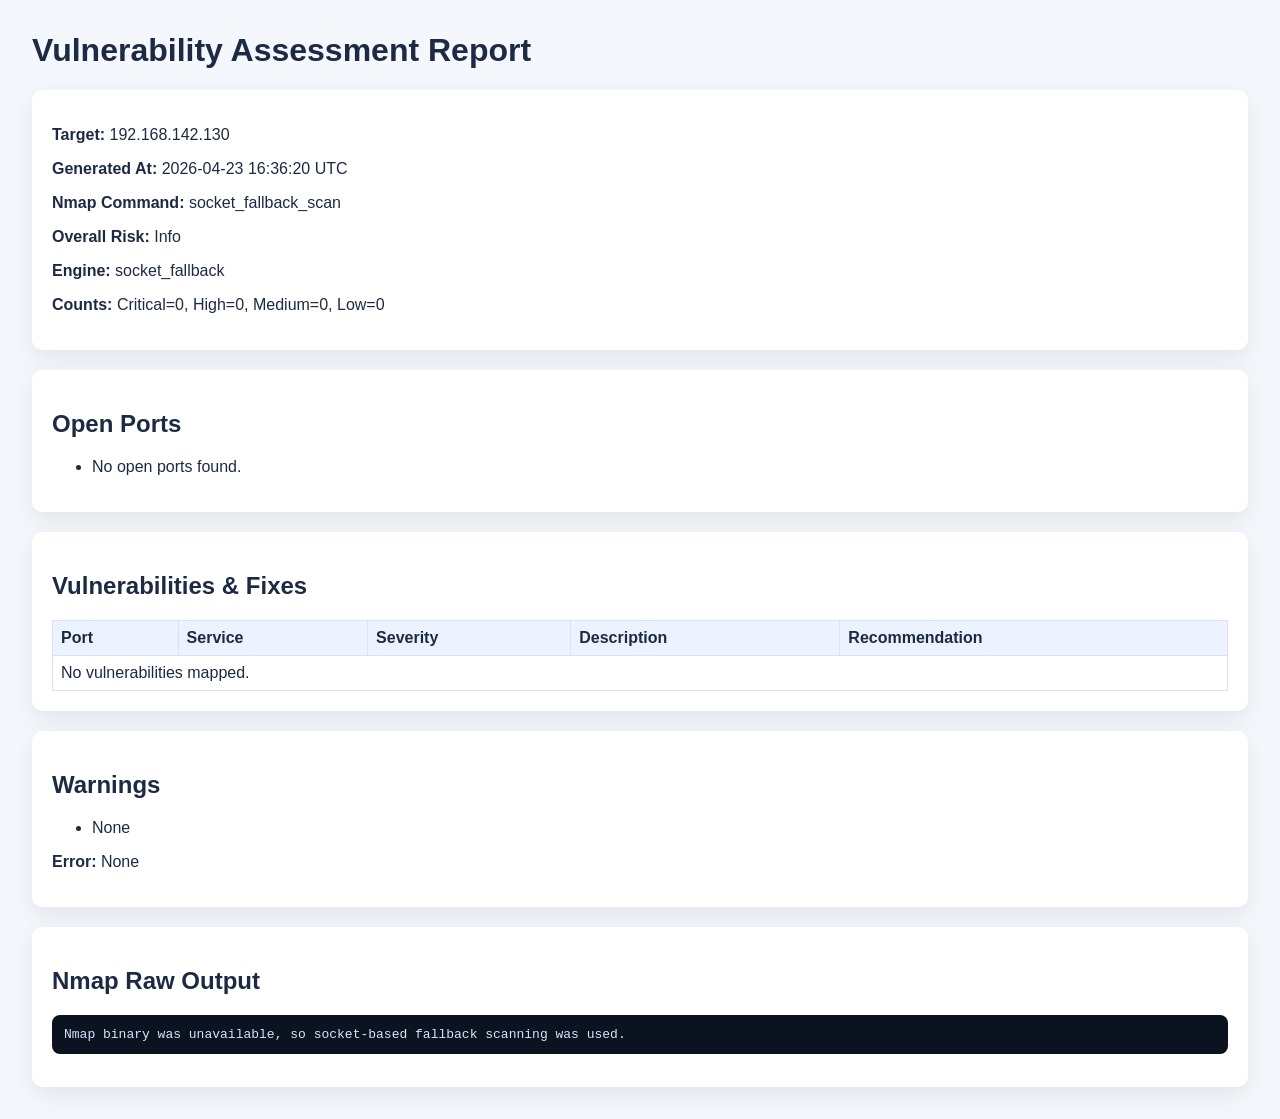
<file: reports/scan_0478298360a9.html>
<!doctype html>
<html>
<head>
<meta charset='utf-8'>
<title>Scan Report 0478298360a9</title>
<style>
body{font-family:Arial,sans-serif;margin:32px;background:#f4f7fb;color:#1d2a44}
.card{background:#fff;border-radius:10px;padding:20px;margin-bottom:20px;box-shadow:0 8px 24px rgba(0,0,0,.08)}
table{width:100%;border-collapse:collapse}th,td{border:1px solid #d9e1f2;padding:8px;text-align:left}
th{background:#ecf2ff}pre{white-space:pre-wrap;background:#0b1220;color:#d7e3ff;padding:12px;border-radius:8px}
</style>
</head>
<body>
<h1>Vulnerability Assessment Report</h1>
<div class='card'>
<p><b>Target:</b> 192.168.142.130</p>
<p><b>Generated At:</b> 2026-04-23 16:36:20 UTC</p>
<p><b>Nmap Command:</b> socket_fallback_scan</p>
<p><b>Overall Risk:</b> Info</p>
<p><b>Engine:</b> socket_fallback</p>
<p><b>Counts:</b> Critical=0, High=0, Medium=0, Low=0</p>
</div>
<div class='card'><h2>Open Ports</h2><ul><li>No open ports found.</li></ul></div>
<div class='card'>
<h2>Vulnerabilities & Fixes</h2>
<table>
<tr><th>Port</th><th>Service</th><th>Severity</th><th>Description</th><th>Recommendation</th></tr>
<tr><td colspan='5'>No vulnerabilities mapped.</td></tr>
</table>
</div>
<div class='card'><h2>Warnings</h2><ul><li>None</li></ul><p><b>Error:</b> None</p></div>
<div class='card'><h2>Nmap Raw Output</h2><pre>Nmap binary was unavailable, so socket-based fallback scanning was used.</pre></div>
</body>
</html>
</file>
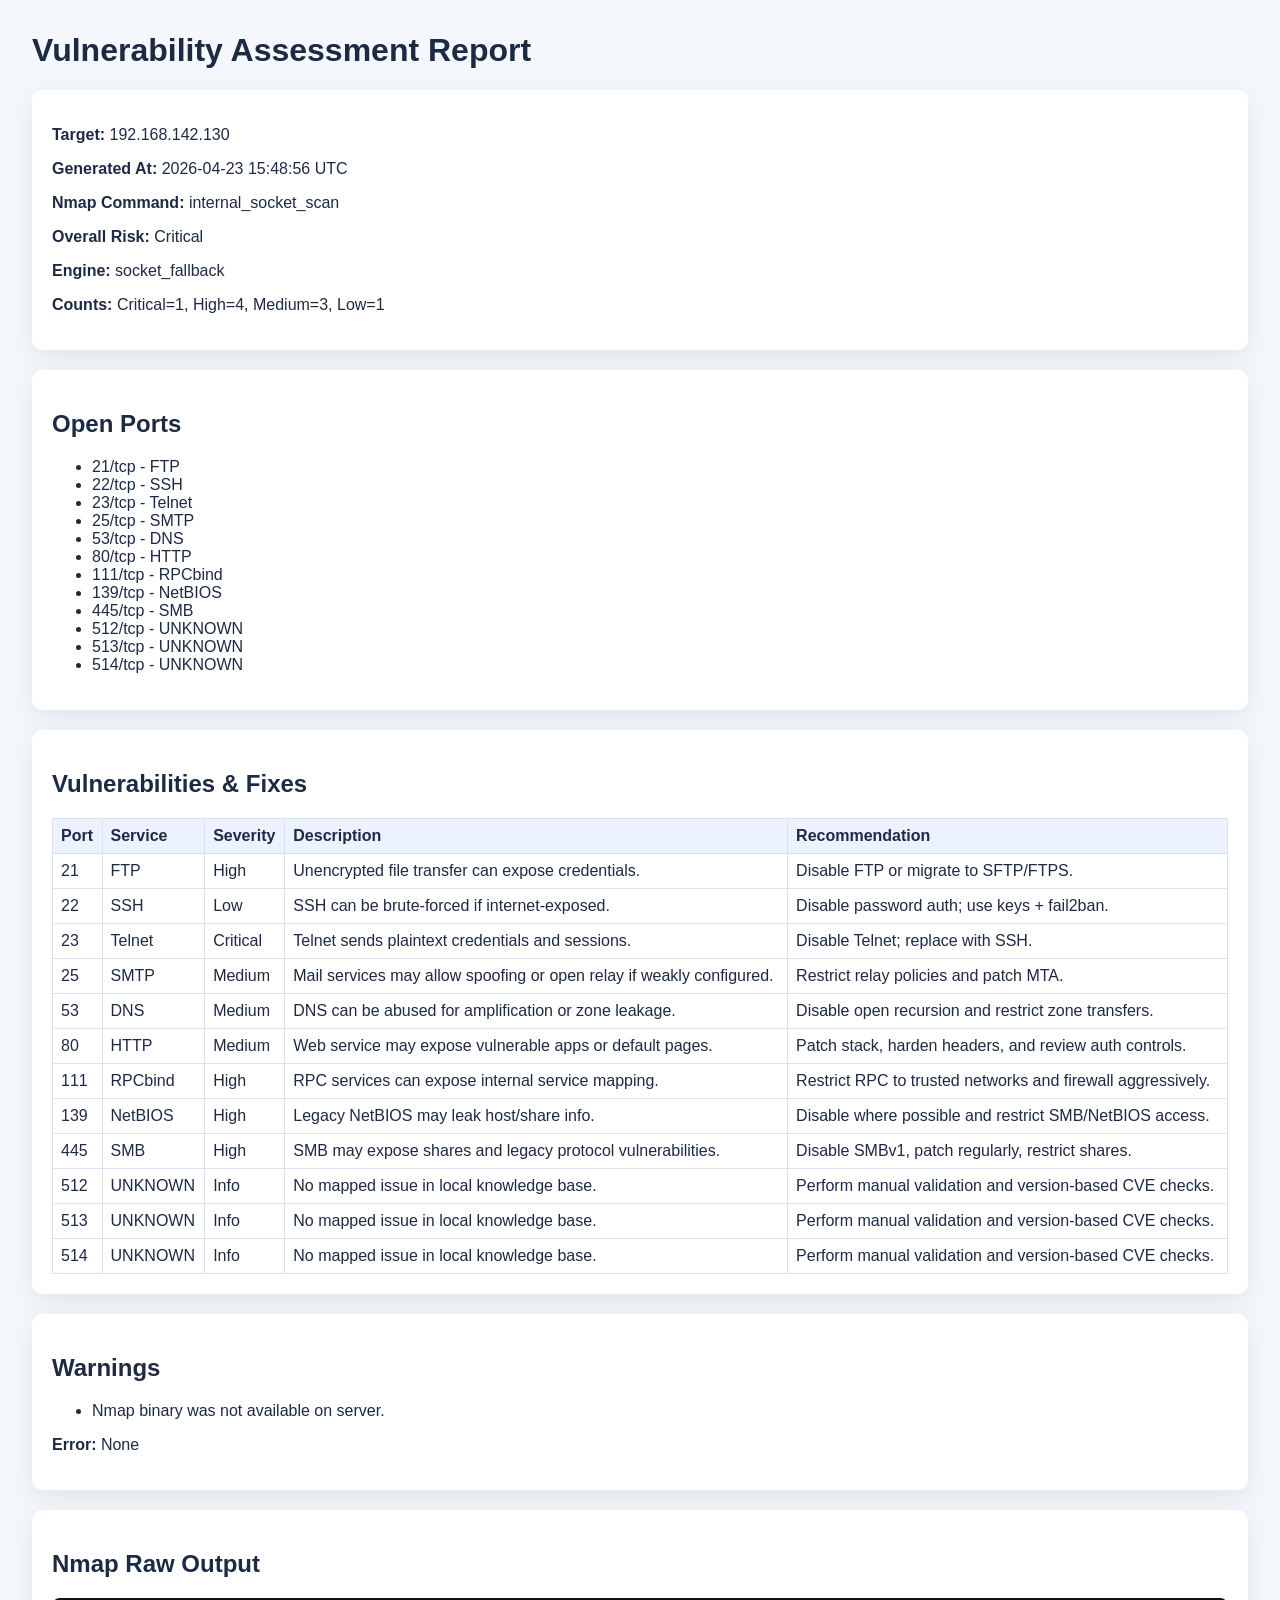
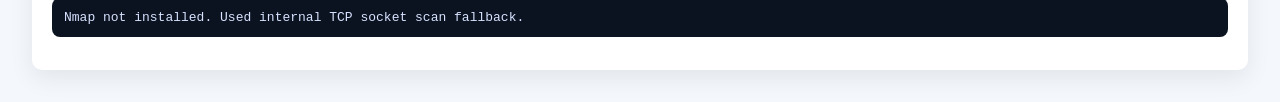
<file: reports/scan_1c1ed2721683.html>
<!doctype html>
<html>
<head>
<meta charset='utf-8'>
<title>Scan Report 1c1ed2721683</title>
<style>
body{font-family:Arial,sans-serif;margin:32px;background:#f4f7fb;color:#1d2a44}
.card{background:#fff;border-radius:10px;padding:20px;margin-bottom:20px;box-shadow:0 8px 24px rgba(0,0,0,.08)}
table{width:100%;border-collapse:collapse}th,td{border:1px solid #d9e1f2;padding:8px;text-align:left}
th{background:#ecf2ff}pre{white-space:pre-wrap;background:#0b1220;color:#d7e3ff;padding:12px;border-radius:8px}
</style>
</head>
<body>
<h1>Vulnerability Assessment Report</h1>
<div class='card'>
<p><b>Target:</b> 192.168.142.130</p>
<p><b>Generated At:</b> 2026-04-23 15:48:56 UTC</p>
<p><b>Nmap Command:</b> internal_socket_scan</p>
<p><b>Overall Risk:</b> Critical</p>
<p><b>Engine:</b> socket_fallback</p>
<p><b>Counts:</b> Critical=1, High=4, Medium=3, Low=1</p>
</div>
<div class='card'><h2>Open Ports</h2><ul><li>21/tcp - FTP</li><li>22/tcp - SSH</li><li>23/tcp - Telnet</li><li>25/tcp - SMTP</li><li>53/tcp - DNS</li><li>80/tcp - HTTP</li><li>111/tcp - RPCbind</li><li>139/tcp - NetBIOS</li><li>445/tcp - SMB</li><li>512/tcp - UNKNOWN</li><li>513/tcp - UNKNOWN</li><li>514/tcp - UNKNOWN</li></ul></div>
<div class='card'>
<h2>Vulnerabilities & Fixes</h2>
<table>
<tr><th>Port</th><th>Service</th><th>Severity</th><th>Description</th><th>Recommendation</th></tr>
<tr><td>21</td><td>FTP</td><td>High</td><td>Unencrypted file transfer can expose credentials.</td><td>Disable FTP or migrate to SFTP/FTPS.</td></tr>
<tr><td>22</td><td>SSH</td><td>Low</td><td>SSH can be brute-forced if internet-exposed.</td><td>Disable password auth; use keys + fail2ban.</td></tr>
<tr><td>23</td><td>Telnet</td><td>Critical</td><td>Telnet sends plaintext credentials and sessions.</td><td>Disable Telnet; replace with SSH.</td></tr>
<tr><td>25</td><td>SMTP</td><td>Medium</td><td>Mail services may allow spoofing or open relay if weakly configured.</td><td>Restrict relay policies and patch MTA.</td></tr>
<tr><td>53</td><td>DNS</td><td>Medium</td><td>DNS can be abused for amplification or zone leakage.</td><td>Disable open recursion and restrict zone transfers.</td></tr>
<tr><td>80</td><td>HTTP</td><td>Medium</td><td>Web service may expose vulnerable apps or default pages.</td><td>Patch stack, harden headers, and review auth controls.</td></tr>
<tr><td>111</td><td>RPCbind</td><td>High</td><td>RPC services can expose internal service mapping.</td><td>Restrict RPC to trusted networks and firewall aggressively.</td></tr>
<tr><td>139</td><td>NetBIOS</td><td>High</td><td>Legacy NetBIOS may leak host/share info.</td><td>Disable where possible and restrict SMB/NetBIOS access.</td></tr>
<tr><td>445</td><td>SMB</td><td>High</td><td>SMB may expose shares and legacy protocol vulnerabilities.</td><td>Disable SMBv1, patch regularly, restrict shares.</td></tr>
<tr><td>512</td><td>UNKNOWN</td><td>Info</td><td>No mapped issue in local knowledge base.</td><td>Perform manual validation and version-based CVE checks.</td></tr>
<tr><td>513</td><td>UNKNOWN</td><td>Info</td><td>No mapped issue in local knowledge base.</td><td>Perform manual validation and version-based CVE checks.</td></tr>
<tr><td>514</td><td>UNKNOWN</td><td>Info</td><td>No mapped issue in local knowledge base.</td><td>Perform manual validation and version-based CVE checks.</td></tr>
</table>
</div>
<div class='card'><h2>Warnings</h2><ul><li>Nmap binary was not available on server.</li></ul><p><b>Error:</b> None</p></div>
<div class='card'><h2>Nmap Raw Output</h2><pre>Nmap not installed. Used internal TCP socket scan fallback.</pre></div>
</body>
</html>
</file>
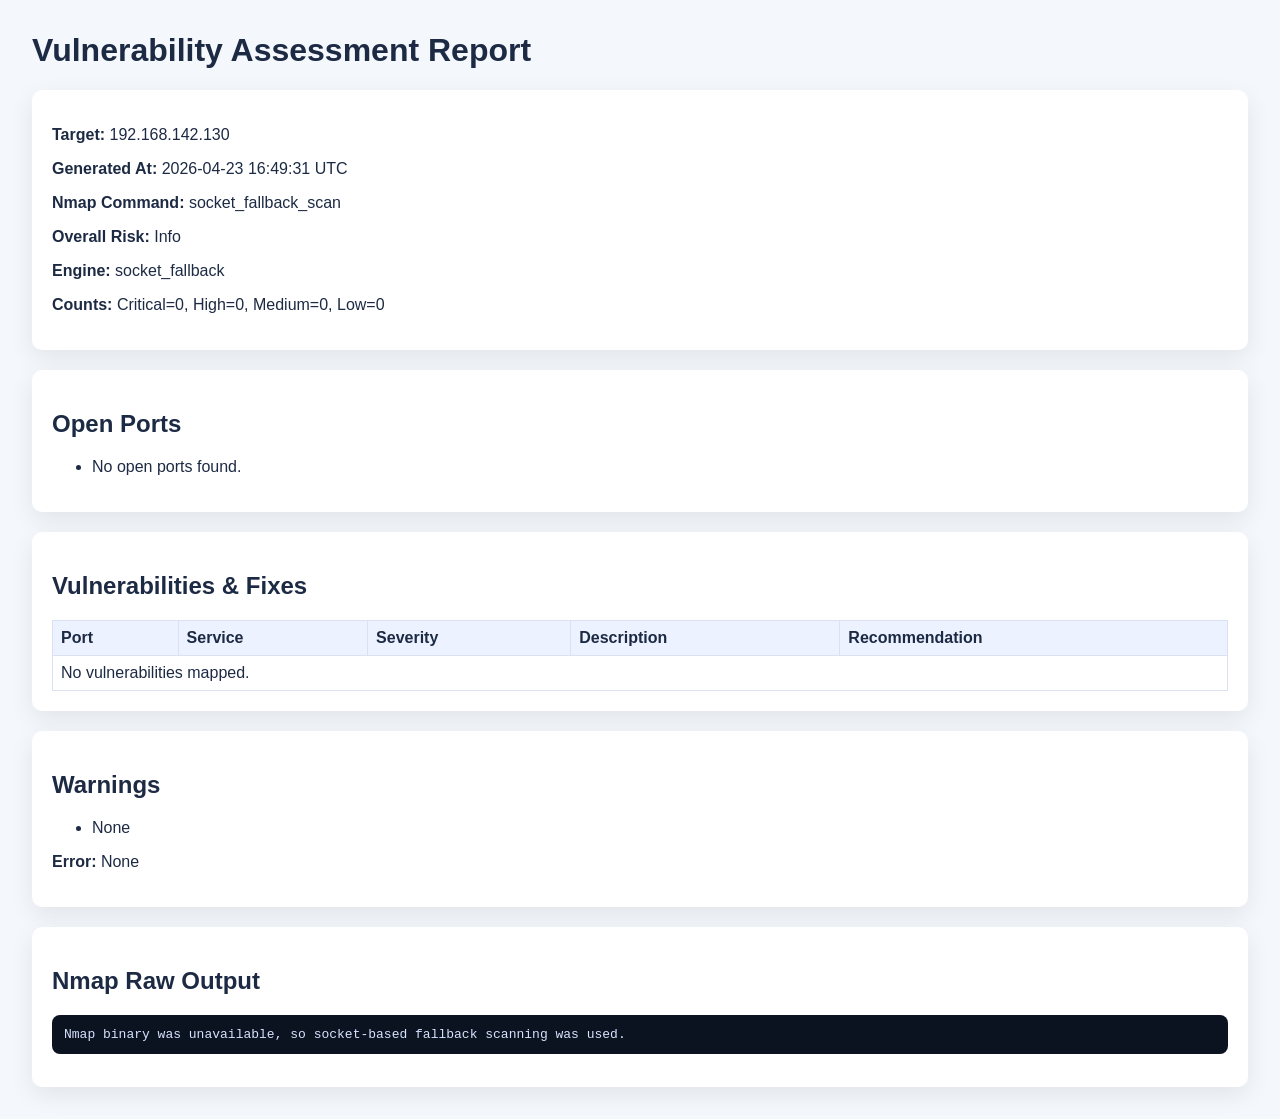
<file: reports/scan_1c9b1b5ae876.html>
<!doctype html>
<html>
<head>
<meta charset='utf-8'>
<title>Scan Report 1c9b1b5ae876</title>
<style>
body{font-family:Arial,sans-serif;margin:32px;background:#f4f7fb;color:#1d2a44}
.card{background:#fff;border-radius:10px;padding:20px;margin-bottom:20px;box-shadow:0 8px 24px rgba(0,0,0,.08)}
table{width:100%;border-collapse:collapse}th,td{border:1px solid #d9e1f2;padding:8px;text-align:left}
th{background:#ecf2ff}pre{white-space:pre-wrap;background:#0b1220;color:#d7e3ff;padding:12px;border-radius:8px}
</style>
</head>
<body>
<h1>Vulnerability Assessment Report</h1>
<div class='card'>
<p><b>Target:</b> 192.168.142.130</p>
<p><b>Generated At:</b> 2026-04-23 16:49:31 UTC</p>
<p><b>Nmap Command:</b> socket_fallback_scan</p>
<p><b>Overall Risk:</b> Info</p>
<p><b>Engine:</b> socket_fallback</p>
<p><b>Counts:</b> Critical=0, High=0, Medium=0, Low=0</p>
</div>
<div class='card'><h2>Open Ports</h2><ul><li>No open ports found.</li></ul></div>
<div class='card'>
<h2>Vulnerabilities & Fixes</h2>
<table>
<tr><th>Port</th><th>Service</th><th>Severity</th><th>Description</th><th>Recommendation</th></tr>
<tr><td colspan='5'>No vulnerabilities mapped.</td></tr>
</table>
</div>
<div class='card'><h2>Warnings</h2><ul><li>None</li></ul><p><b>Error:</b> None</p></div>
<div class='card'><h2>Nmap Raw Output</h2><pre>Nmap binary was unavailable, so socket-based fallback scanning was used.</pre></div>
</body>
</html>
</file>
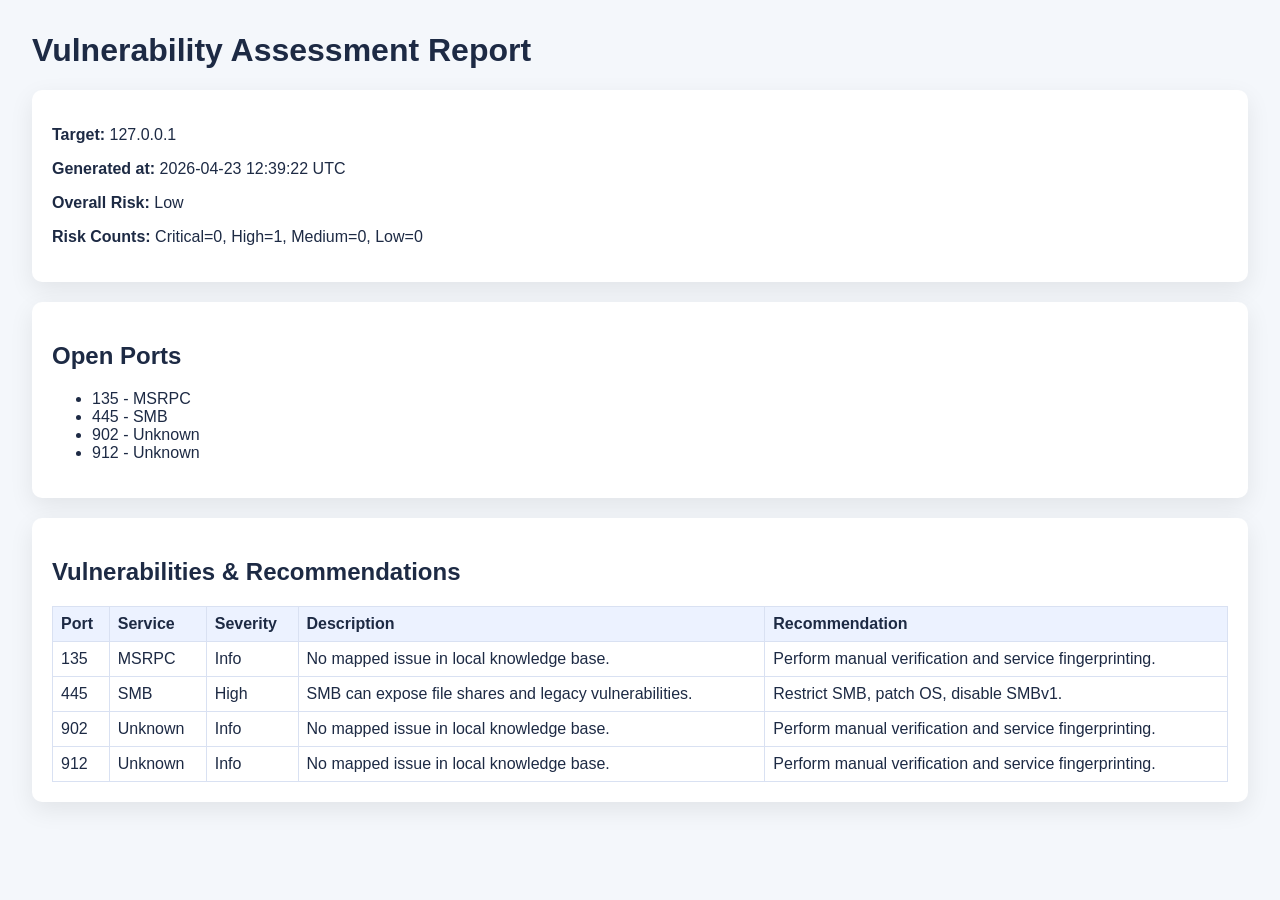
<file: reports/scan_2153a79a546d.html>
<!doctype html>
<html>
<head>
<meta charset='utf-8'>
<title>Scan Report 2153a79a546d</title>
<style>
body{font-family:Arial,sans-serif;margin:32px;background:#f4f7fb;color:#1d2a44}
.card{background:#fff;border-radius:10px;padding:20px;margin-bottom:20px;box-shadow:0 8px 24px rgba(0,0,0,.08)}
table{width:100%;border-collapse:collapse}th,td{border:1px solid #d9e1f2;padding:8px;text-align:left}
th{background:#ecf2ff}
</style>
</head>
<body>
<h1>Vulnerability Assessment Report</h1>
<div class='card'>
<p><b>Target:</b> 127.0.0.1</p>
<p><b>Generated at:</b> 2026-04-23 12:39:22 UTC</p>
<p><b>Overall Risk:</b> Low</p>
<p><b>Risk Counts:</b> Critical=0, High=1, Medium=0, Low=0</p>
</div>
<div class='card'>
<h2>Open Ports</h2>
<ul>
<li>135 - MSRPC</li><li>445 - SMB</li><li>902 - Unknown</li><li>912 - Unknown</li>
</ul>
</div>
<div class='card'>
<h2>Vulnerabilities & Recommendations</h2>
<table>
<tr><th>Port</th><th>Service</th><th>Severity</th><th>Description</th><th>Recommendation</th></tr>
<tr><td>135</td><td>MSRPC</td><td>Info</td><td>No mapped issue in local knowledge base.</td><td>Perform manual verification and service fingerprinting.</td></tr>
<tr><td>445</td><td>SMB</td><td>High</td><td>SMB can expose file shares and legacy vulnerabilities.</td><td>Restrict SMB, patch OS, disable SMBv1.</td></tr>
<tr><td>902</td><td>Unknown</td><td>Info</td><td>No mapped issue in local knowledge base.</td><td>Perform manual verification and service fingerprinting.</td></tr>
<tr><td>912</td><td>Unknown</td><td>Info</td><td>No mapped issue in local knowledge base.</td><td>Perform manual verification and service fingerprinting.</td></tr>
</table>
</div>
</body>
</html>
</file>
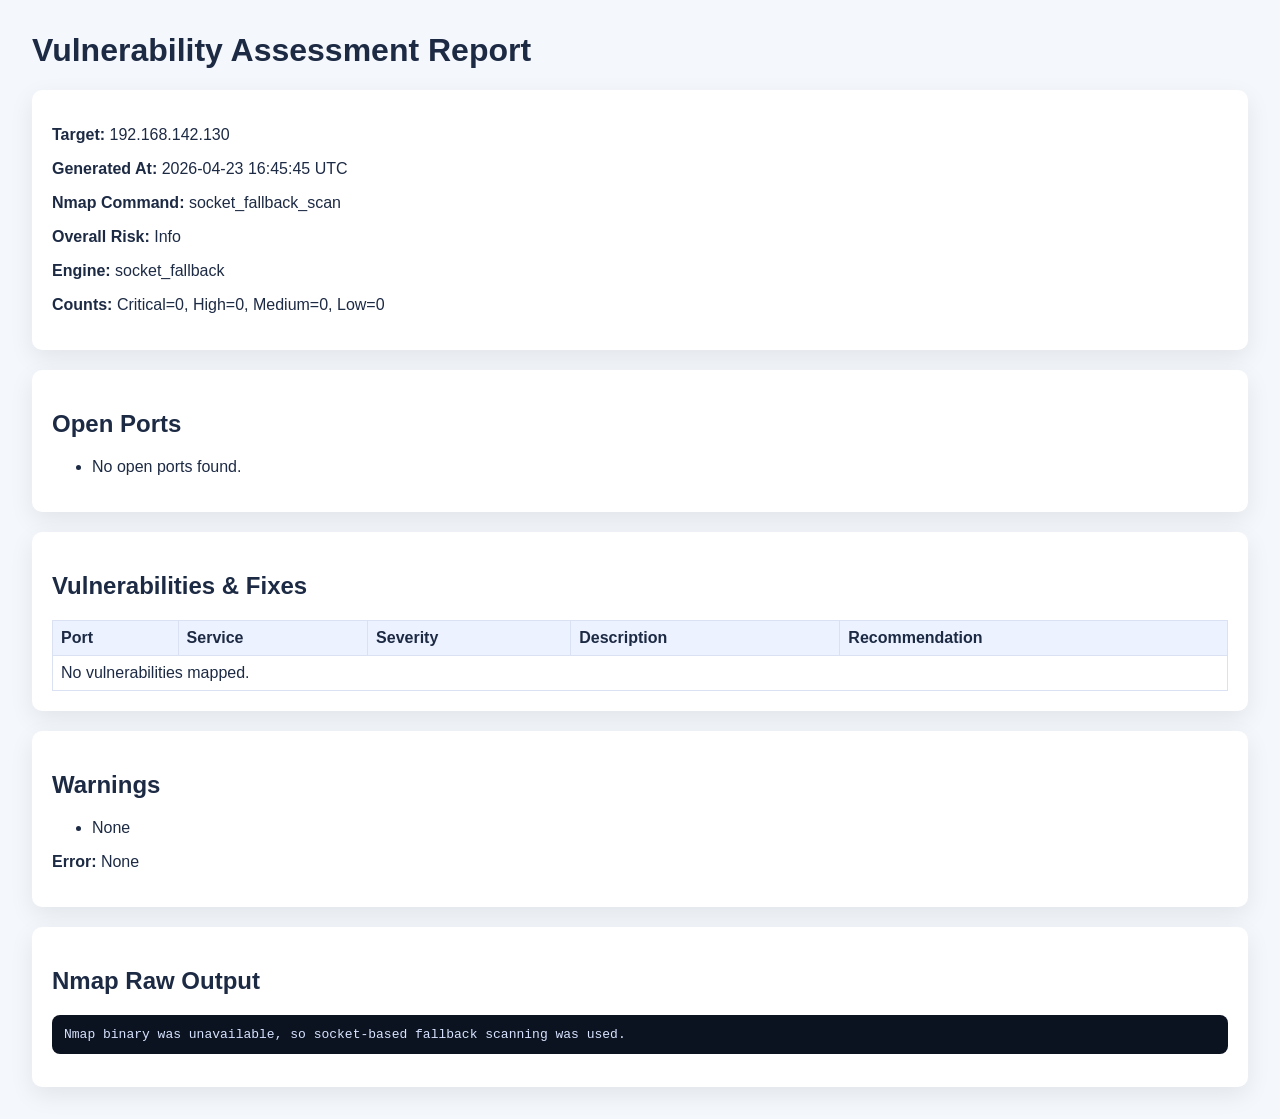
<file: reports/scan_3b6a05e747a4.html>
<!doctype html>
<html>
<head>
<meta charset='utf-8'>
<title>Scan Report 3b6a05e747a4</title>
<style>
body{font-family:Arial,sans-serif;margin:32px;background:#f4f7fb;color:#1d2a44}
.card{background:#fff;border-radius:10px;padding:20px;margin-bottom:20px;box-shadow:0 8px 24px rgba(0,0,0,.08)}
table{width:100%;border-collapse:collapse}th,td{border:1px solid #d9e1f2;padding:8px;text-align:left}
th{background:#ecf2ff}pre{white-space:pre-wrap;background:#0b1220;color:#d7e3ff;padding:12px;border-radius:8px}
</style>
</head>
<body>
<h1>Vulnerability Assessment Report</h1>
<div class='card'>
<p><b>Target:</b> 192.168.142.130</p>
<p><b>Generated At:</b> 2026-04-23 16:45:45 UTC</p>
<p><b>Nmap Command:</b> socket_fallback_scan</p>
<p><b>Overall Risk:</b> Info</p>
<p><b>Engine:</b> socket_fallback</p>
<p><b>Counts:</b> Critical=0, High=0, Medium=0, Low=0</p>
</div>
<div class='card'><h2>Open Ports</h2><ul><li>No open ports found.</li></ul></div>
<div class='card'>
<h2>Vulnerabilities & Fixes</h2>
<table>
<tr><th>Port</th><th>Service</th><th>Severity</th><th>Description</th><th>Recommendation</th></tr>
<tr><td colspan='5'>No vulnerabilities mapped.</td></tr>
</table>
</div>
<div class='card'><h2>Warnings</h2><ul><li>None</li></ul><p><b>Error:</b> None</p></div>
<div class='card'><h2>Nmap Raw Output</h2><pre>Nmap binary was unavailable, so socket-based fallback scanning was used.</pre></div>
</body>
</html>
</file>
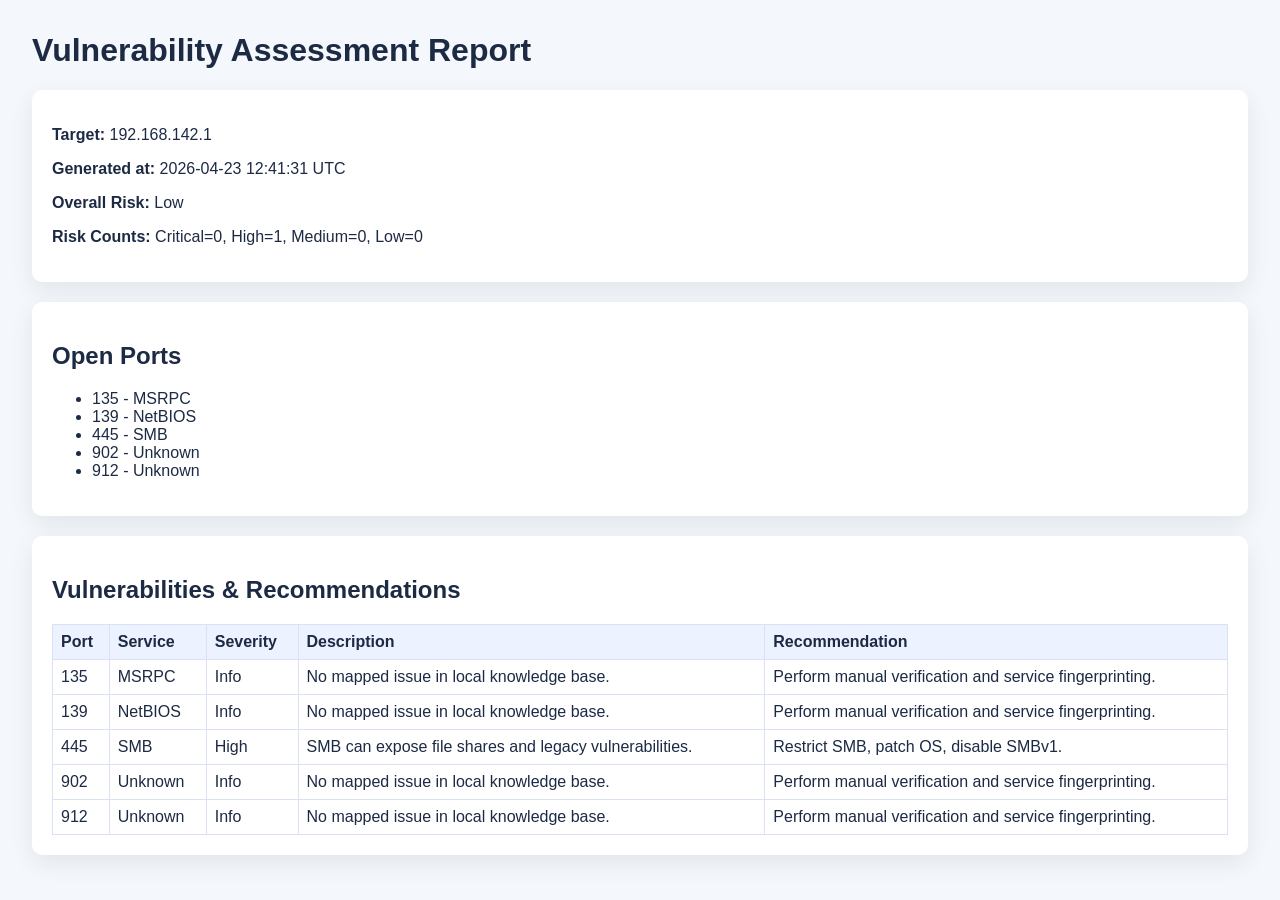
<file: reports/scan_4eb9014c9177.html>
<!doctype html>
<html>
<head>
<meta charset='utf-8'>
<title>Scan Report 4eb9014c9177</title>
<style>
body{font-family:Arial,sans-serif;margin:32px;background:#f4f7fb;color:#1d2a44}
.card{background:#fff;border-radius:10px;padding:20px;margin-bottom:20px;box-shadow:0 8px 24px rgba(0,0,0,.08)}
table{width:100%;border-collapse:collapse}th,td{border:1px solid #d9e1f2;padding:8px;text-align:left}
th{background:#ecf2ff}
</style>
</head>
<body>
<h1>Vulnerability Assessment Report</h1>
<div class='card'>
<p><b>Target:</b> 192.168.142.1</p>
<p><b>Generated at:</b> 2026-04-23 12:41:31 UTC</p>
<p><b>Overall Risk:</b> Low</p>
<p><b>Risk Counts:</b> Critical=0, High=1, Medium=0, Low=0</p>
</div>
<div class='card'>
<h2>Open Ports</h2>
<ul>
<li>135 - MSRPC</li><li>139 - NetBIOS</li><li>445 - SMB</li><li>902 - Unknown</li><li>912 - Unknown</li>
</ul>
</div>
<div class='card'>
<h2>Vulnerabilities & Recommendations</h2>
<table>
<tr><th>Port</th><th>Service</th><th>Severity</th><th>Description</th><th>Recommendation</th></tr>
<tr><td>135</td><td>MSRPC</td><td>Info</td><td>No mapped issue in local knowledge base.</td><td>Perform manual verification and service fingerprinting.</td></tr>
<tr><td>139</td><td>NetBIOS</td><td>Info</td><td>No mapped issue in local knowledge base.</td><td>Perform manual verification and service fingerprinting.</td></tr>
<tr><td>445</td><td>SMB</td><td>High</td><td>SMB can expose file shares and legacy vulnerabilities.</td><td>Restrict SMB, patch OS, disable SMBv1.</td></tr>
<tr><td>902</td><td>Unknown</td><td>Info</td><td>No mapped issue in local knowledge base.</td><td>Perform manual verification and service fingerprinting.</td></tr>
<tr><td>912</td><td>Unknown</td><td>Info</td><td>No mapped issue in local knowledge base.</td><td>Perform manual verification and service fingerprinting.</td></tr>
</table>
</div>
</body>
</html>
</file>
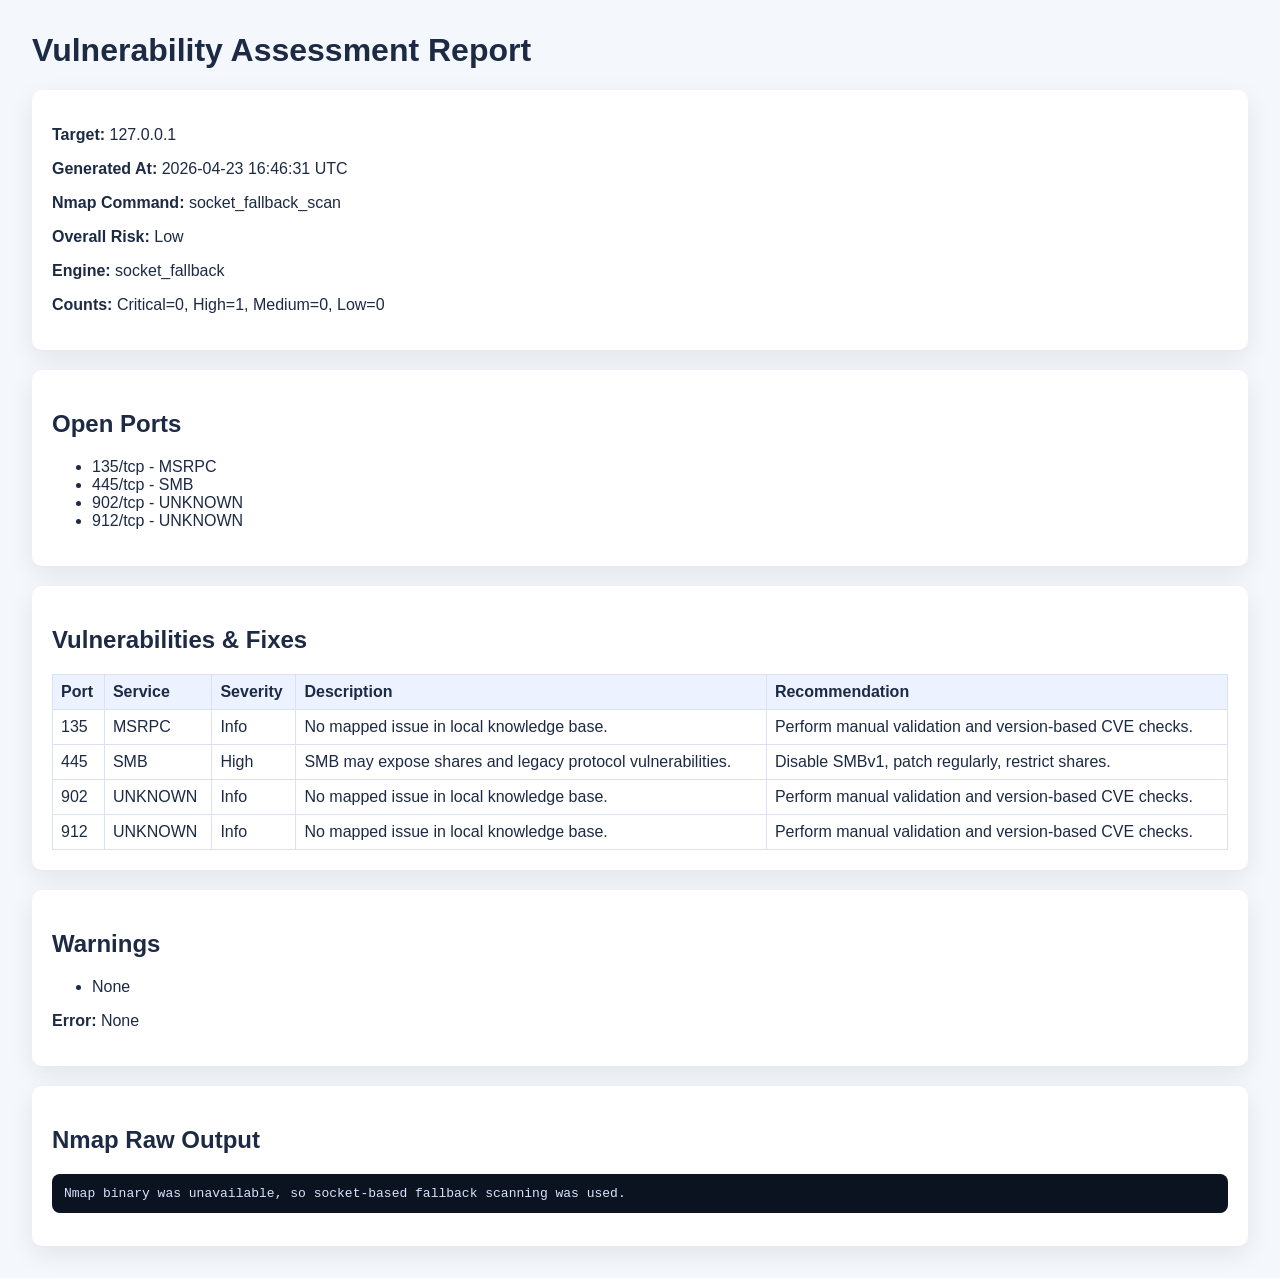
<file: reports/scan_56a1fbed9318.html>
<!doctype html>
<html>
<head>
<meta charset='utf-8'>
<title>Scan Report 56a1fbed9318</title>
<style>
body{font-family:Arial,sans-serif;margin:32px;background:#f4f7fb;color:#1d2a44}
.card{background:#fff;border-radius:10px;padding:20px;margin-bottom:20px;box-shadow:0 8px 24px rgba(0,0,0,.08)}
table{width:100%;border-collapse:collapse}th,td{border:1px solid #d9e1f2;padding:8px;text-align:left}
th{background:#ecf2ff}pre{white-space:pre-wrap;background:#0b1220;color:#d7e3ff;padding:12px;border-radius:8px}
</style>
</head>
<body>
<h1>Vulnerability Assessment Report</h1>
<div class='card'>
<p><b>Target:</b> 127.0.0.1</p>
<p><b>Generated At:</b> 2026-04-23 16:46:31 UTC</p>
<p><b>Nmap Command:</b> socket_fallback_scan</p>
<p><b>Overall Risk:</b> Low</p>
<p><b>Engine:</b> socket_fallback</p>
<p><b>Counts:</b> Critical=0, High=1, Medium=0, Low=0</p>
</div>
<div class='card'><h2>Open Ports</h2><ul><li>135/tcp - MSRPC</li><li>445/tcp - SMB</li><li>902/tcp - UNKNOWN</li><li>912/tcp - UNKNOWN</li></ul></div>
<div class='card'>
<h2>Vulnerabilities & Fixes</h2>
<table>
<tr><th>Port</th><th>Service</th><th>Severity</th><th>Description</th><th>Recommendation</th></tr>
<tr><td>135</td><td>MSRPC</td><td>Info</td><td>No mapped issue in local knowledge base.</td><td>Perform manual validation and version-based CVE checks.</td></tr>
<tr><td>445</td><td>SMB</td><td>High</td><td>SMB may expose shares and legacy protocol vulnerabilities.</td><td>Disable SMBv1, patch regularly, restrict shares.</td></tr>
<tr><td>902</td><td>UNKNOWN</td><td>Info</td><td>No mapped issue in local knowledge base.</td><td>Perform manual validation and version-based CVE checks.</td></tr>
<tr><td>912</td><td>UNKNOWN</td><td>Info</td><td>No mapped issue in local knowledge base.</td><td>Perform manual validation and version-based CVE checks.</td></tr>
</table>
</div>
<div class='card'><h2>Warnings</h2><ul><li>None</li></ul><p><b>Error:</b> None</p></div>
<div class='card'><h2>Nmap Raw Output</h2><pre>Nmap binary was unavailable, so socket-based fallback scanning was used.</pre></div>
</body>
</html>
</file>
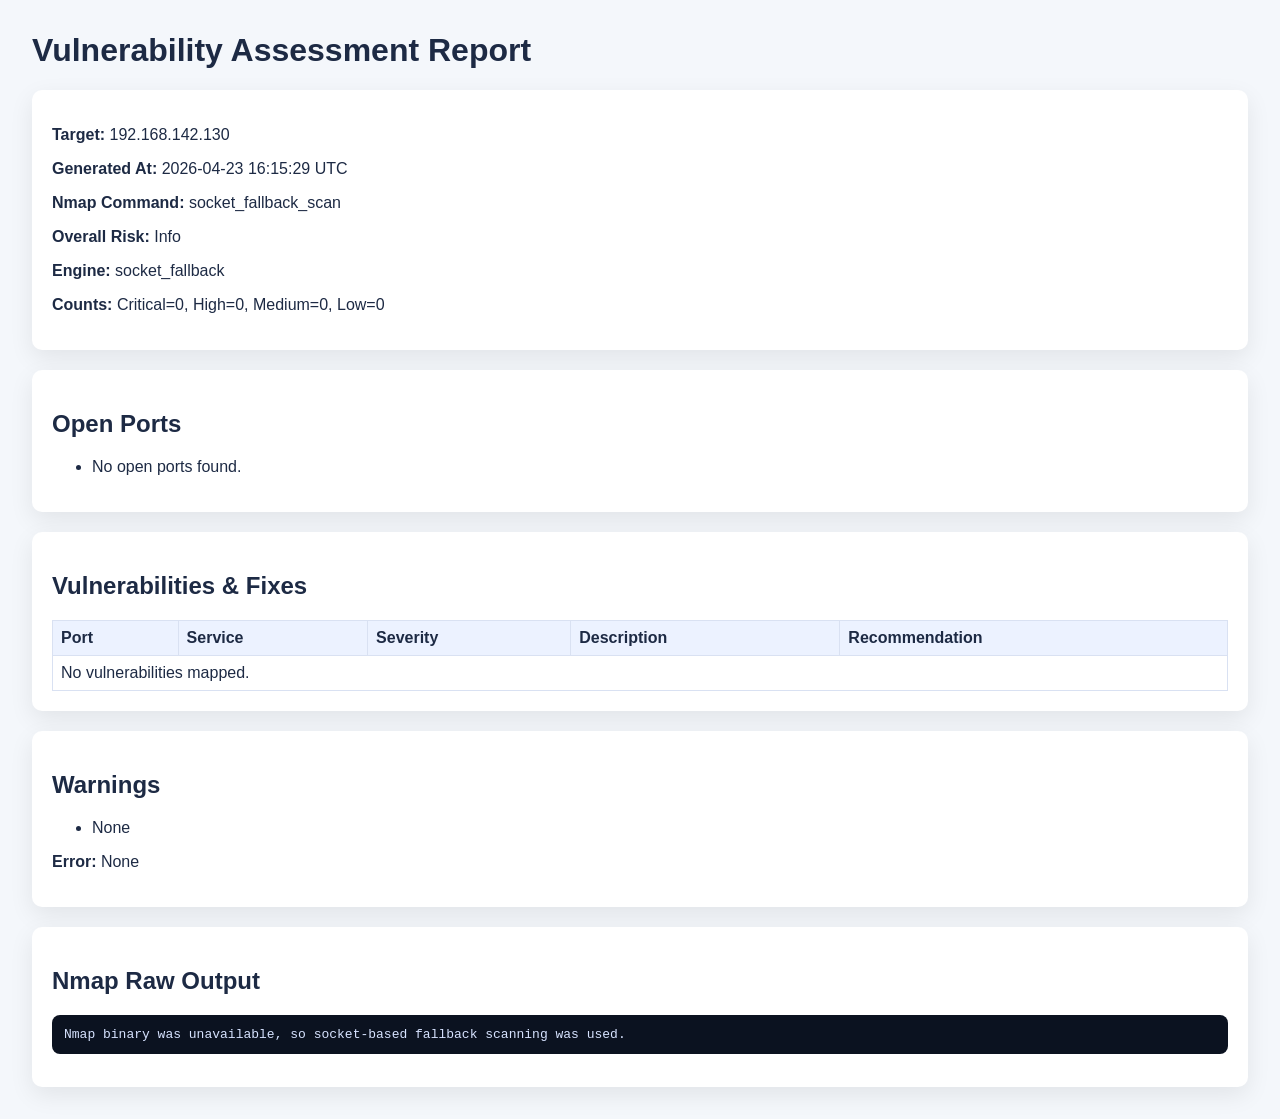
<file: reports/scan_7000013f5c03.html>
<!doctype html>
<html>
<head>
<meta charset='utf-8'>
<title>Scan Report 7000013f5c03</title>
<style>
body{font-family:Arial,sans-serif;margin:32px;background:#f4f7fb;color:#1d2a44}
.card{background:#fff;border-radius:10px;padding:20px;margin-bottom:20px;box-shadow:0 8px 24px rgba(0,0,0,.08)}
table{width:100%;border-collapse:collapse}th,td{border:1px solid #d9e1f2;padding:8px;text-align:left}
th{background:#ecf2ff}pre{white-space:pre-wrap;background:#0b1220;color:#d7e3ff;padding:12px;border-radius:8px}
</style>
</head>
<body>
<h1>Vulnerability Assessment Report</h1>
<div class='card'>
<p><b>Target:</b> 192.168.142.130</p>
<p><b>Generated At:</b> 2026-04-23 16:15:29 UTC</p>
<p><b>Nmap Command:</b> socket_fallback_scan</p>
<p><b>Overall Risk:</b> Info</p>
<p><b>Engine:</b> socket_fallback</p>
<p><b>Counts:</b> Critical=0, High=0, Medium=0, Low=0</p>
</div>
<div class='card'><h2>Open Ports</h2><ul><li>No open ports found.</li></ul></div>
<div class='card'>
<h2>Vulnerabilities & Fixes</h2>
<table>
<tr><th>Port</th><th>Service</th><th>Severity</th><th>Description</th><th>Recommendation</th></tr>
<tr><td colspan='5'>No vulnerabilities mapped.</td></tr>
</table>
</div>
<div class='card'><h2>Warnings</h2><ul><li>None</li></ul><p><b>Error:</b> None</p></div>
<div class='card'><h2>Nmap Raw Output</h2><pre>Nmap binary was unavailable, so socket-based fallback scanning was used.</pre></div>
</body>
</html>
</file>
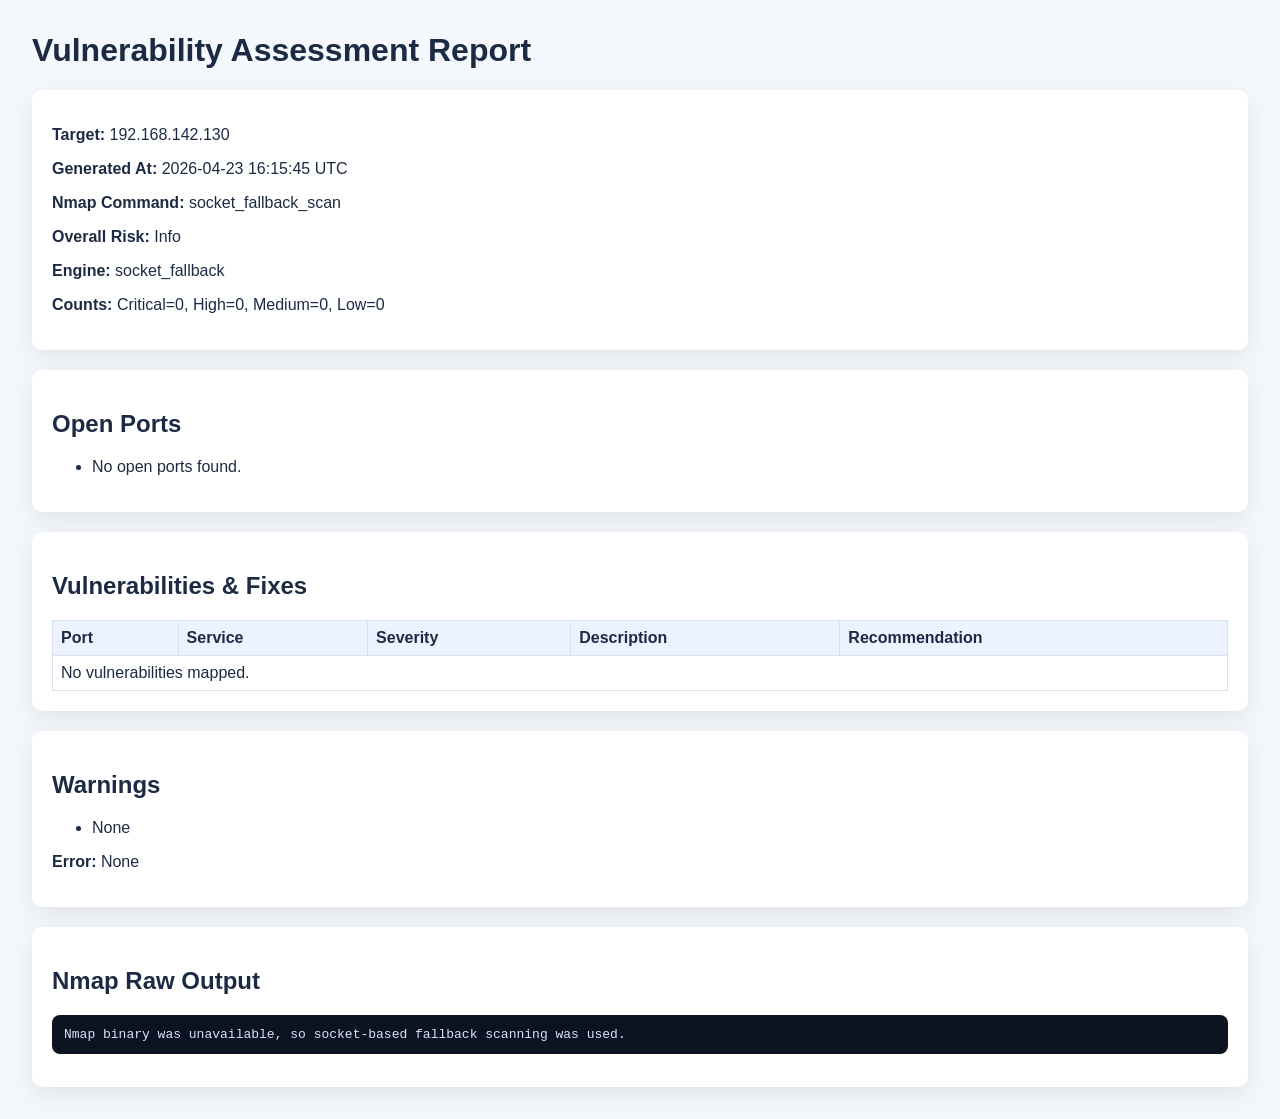
<file: reports/scan_82cda383dcb4.html>
<!doctype html>
<html>
<head>
<meta charset='utf-8'>
<title>Scan Report 82cda383dcb4</title>
<style>
body{font-family:Arial,sans-serif;margin:32px;background:#f4f7fb;color:#1d2a44}
.card{background:#fff;border-radius:10px;padding:20px;margin-bottom:20px;box-shadow:0 8px 24px rgba(0,0,0,.08)}
table{width:100%;border-collapse:collapse}th,td{border:1px solid #d9e1f2;padding:8px;text-align:left}
th{background:#ecf2ff}pre{white-space:pre-wrap;background:#0b1220;color:#d7e3ff;padding:12px;border-radius:8px}
</style>
</head>
<body>
<h1>Vulnerability Assessment Report</h1>
<div class='card'>
<p><b>Target:</b> 192.168.142.130</p>
<p><b>Generated At:</b> 2026-04-23 16:15:45 UTC</p>
<p><b>Nmap Command:</b> socket_fallback_scan</p>
<p><b>Overall Risk:</b> Info</p>
<p><b>Engine:</b> socket_fallback</p>
<p><b>Counts:</b> Critical=0, High=0, Medium=0, Low=0</p>
</div>
<div class='card'><h2>Open Ports</h2><ul><li>No open ports found.</li></ul></div>
<div class='card'>
<h2>Vulnerabilities & Fixes</h2>
<table>
<tr><th>Port</th><th>Service</th><th>Severity</th><th>Description</th><th>Recommendation</th></tr>
<tr><td colspan='5'>No vulnerabilities mapped.</td></tr>
</table>
</div>
<div class='card'><h2>Warnings</h2><ul><li>None</li></ul><p><b>Error:</b> None</p></div>
<div class='card'><h2>Nmap Raw Output</h2><pre>Nmap binary was unavailable, so socket-based fallback scanning was used.</pre></div>
</body>
</html>
</file>
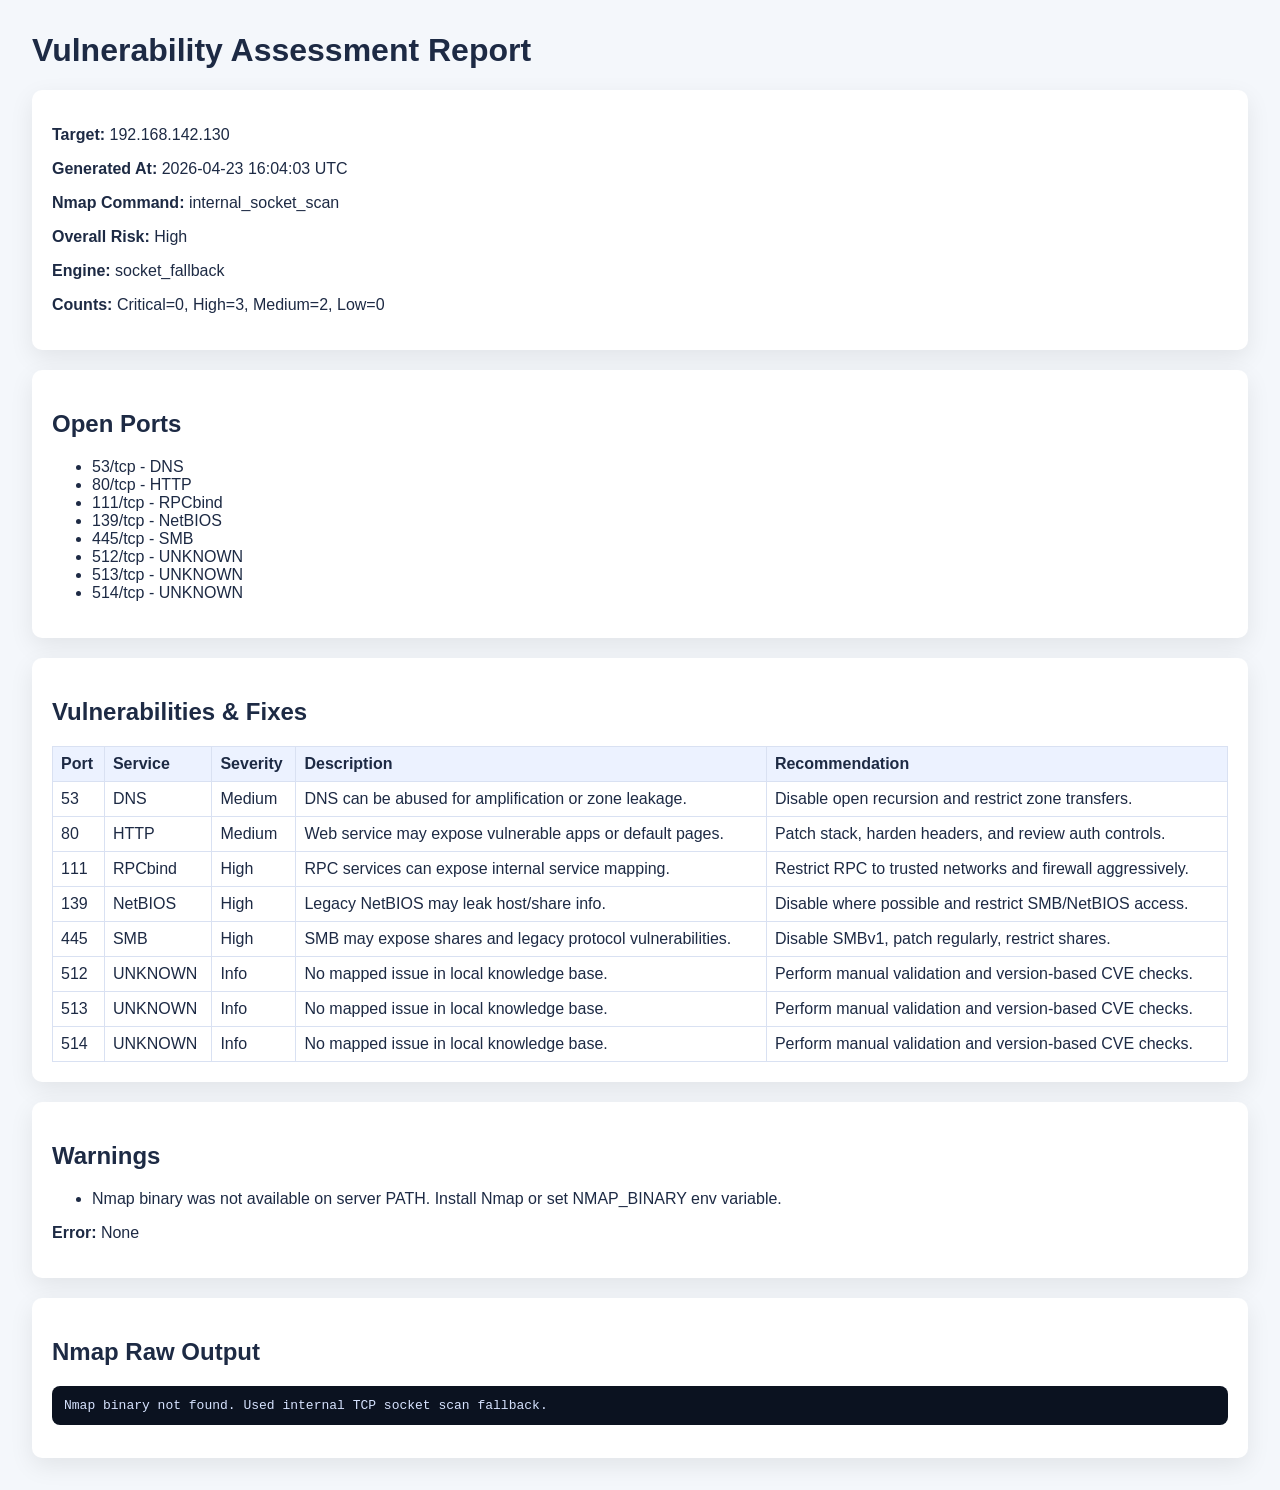
<file: reports/scan_9c98bbd328b1.html>
<!doctype html>
<html>
<head>
<meta charset='utf-8'>
<title>Scan Report 9c98bbd328b1</title>
<style>
body{font-family:Arial,sans-serif;margin:32px;background:#f4f7fb;color:#1d2a44}
.card{background:#fff;border-radius:10px;padding:20px;margin-bottom:20px;box-shadow:0 8px 24px rgba(0,0,0,.08)}
table{width:100%;border-collapse:collapse}th,td{border:1px solid #d9e1f2;padding:8px;text-align:left}
th{background:#ecf2ff}pre{white-space:pre-wrap;background:#0b1220;color:#d7e3ff;padding:12px;border-radius:8px}
</style>
</head>
<body>
<h1>Vulnerability Assessment Report</h1>
<div class='card'>
<p><b>Target:</b> 192.168.142.130</p>
<p><b>Generated At:</b> 2026-04-23 16:04:03 UTC</p>
<p><b>Nmap Command:</b> internal_socket_scan</p>
<p><b>Overall Risk:</b> High</p>
<p><b>Engine:</b> socket_fallback</p>
<p><b>Counts:</b> Critical=0, High=3, Medium=2, Low=0</p>
</div>
<div class='card'><h2>Open Ports</h2><ul><li>53/tcp - DNS</li><li>80/tcp - HTTP</li><li>111/tcp - RPCbind</li><li>139/tcp - NetBIOS</li><li>445/tcp - SMB</li><li>512/tcp - UNKNOWN</li><li>513/tcp - UNKNOWN</li><li>514/tcp - UNKNOWN</li></ul></div>
<div class='card'>
<h2>Vulnerabilities & Fixes</h2>
<table>
<tr><th>Port</th><th>Service</th><th>Severity</th><th>Description</th><th>Recommendation</th></tr>
<tr><td>53</td><td>DNS</td><td>Medium</td><td>DNS can be abused for amplification or zone leakage.</td><td>Disable open recursion and restrict zone transfers.</td></tr>
<tr><td>80</td><td>HTTP</td><td>Medium</td><td>Web service may expose vulnerable apps or default pages.</td><td>Patch stack, harden headers, and review auth controls.</td></tr>
<tr><td>111</td><td>RPCbind</td><td>High</td><td>RPC services can expose internal service mapping.</td><td>Restrict RPC to trusted networks and firewall aggressively.</td></tr>
<tr><td>139</td><td>NetBIOS</td><td>High</td><td>Legacy NetBIOS may leak host/share info.</td><td>Disable where possible and restrict SMB/NetBIOS access.</td></tr>
<tr><td>445</td><td>SMB</td><td>High</td><td>SMB may expose shares and legacy protocol vulnerabilities.</td><td>Disable SMBv1, patch regularly, restrict shares.</td></tr>
<tr><td>512</td><td>UNKNOWN</td><td>Info</td><td>No mapped issue in local knowledge base.</td><td>Perform manual validation and version-based CVE checks.</td></tr>
<tr><td>513</td><td>UNKNOWN</td><td>Info</td><td>No mapped issue in local knowledge base.</td><td>Perform manual validation and version-based CVE checks.</td></tr>
<tr><td>514</td><td>UNKNOWN</td><td>Info</td><td>No mapped issue in local knowledge base.</td><td>Perform manual validation and version-based CVE checks.</td></tr>
</table>
</div>
<div class='card'><h2>Warnings</h2><ul><li>Nmap binary was not available on server PATH. Install Nmap or set NMAP_BINARY env variable.</li></ul><p><b>Error:</b> None</p></div>
<div class='card'><h2>Nmap Raw Output</h2><pre>Nmap binary not found. Used internal TCP socket scan fallback.</pre></div>
</body>
</html>
</file>
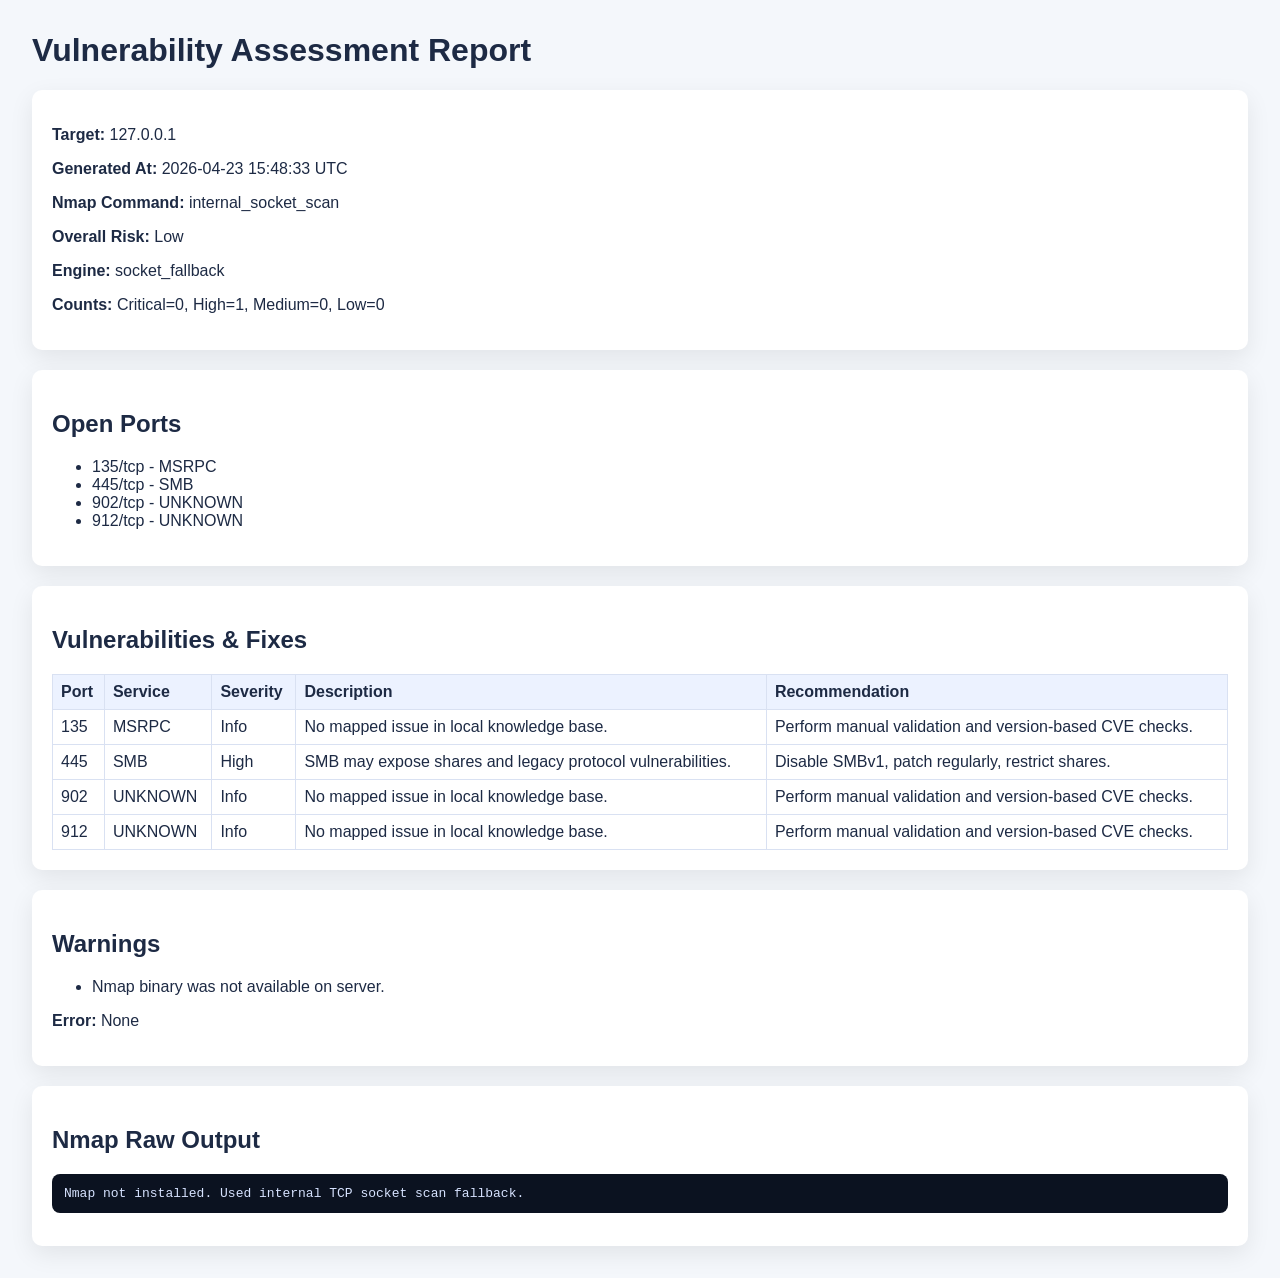
<file: reports/scan_b2a95ac8dfe4.html>
<!doctype html>
<html>
<head>
<meta charset='utf-8'>
<title>Scan Report b2a95ac8dfe4</title>
<style>
body{font-family:Arial,sans-serif;margin:32px;background:#f4f7fb;color:#1d2a44}
.card{background:#fff;border-radius:10px;padding:20px;margin-bottom:20px;box-shadow:0 8px 24px rgba(0,0,0,.08)}
table{width:100%;border-collapse:collapse}th,td{border:1px solid #d9e1f2;padding:8px;text-align:left}
th{background:#ecf2ff}pre{white-space:pre-wrap;background:#0b1220;color:#d7e3ff;padding:12px;border-radius:8px}
</style>
</head>
<body>
<h1>Vulnerability Assessment Report</h1>
<div class='card'>
<p><b>Target:</b> 127.0.0.1</p>
<p><b>Generated At:</b> 2026-04-23 15:48:33 UTC</p>
<p><b>Nmap Command:</b> internal_socket_scan</p>
<p><b>Overall Risk:</b> Low</p>
<p><b>Engine:</b> socket_fallback</p>
<p><b>Counts:</b> Critical=0, High=1, Medium=0, Low=0</p>
</div>
<div class='card'><h2>Open Ports</h2><ul><li>135/tcp - MSRPC</li><li>445/tcp - SMB</li><li>902/tcp - UNKNOWN</li><li>912/tcp - UNKNOWN</li></ul></div>
<div class='card'>
<h2>Vulnerabilities & Fixes</h2>
<table>
<tr><th>Port</th><th>Service</th><th>Severity</th><th>Description</th><th>Recommendation</th></tr>
<tr><td>135</td><td>MSRPC</td><td>Info</td><td>No mapped issue in local knowledge base.</td><td>Perform manual validation and version-based CVE checks.</td></tr>
<tr><td>445</td><td>SMB</td><td>High</td><td>SMB may expose shares and legacy protocol vulnerabilities.</td><td>Disable SMBv1, patch regularly, restrict shares.</td></tr>
<tr><td>902</td><td>UNKNOWN</td><td>Info</td><td>No mapped issue in local knowledge base.</td><td>Perform manual validation and version-based CVE checks.</td></tr>
<tr><td>912</td><td>UNKNOWN</td><td>Info</td><td>No mapped issue in local knowledge base.</td><td>Perform manual validation and version-based CVE checks.</td></tr>
</table>
</div>
<div class='card'><h2>Warnings</h2><ul><li>Nmap binary was not available on server.</li></ul><p><b>Error:</b> None</p></div>
<div class='card'><h2>Nmap Raw Output</h2><pre>Nmap not installed. Used internal TCP socket scan fallback.</pre></div>
</body>
</html>
</file>
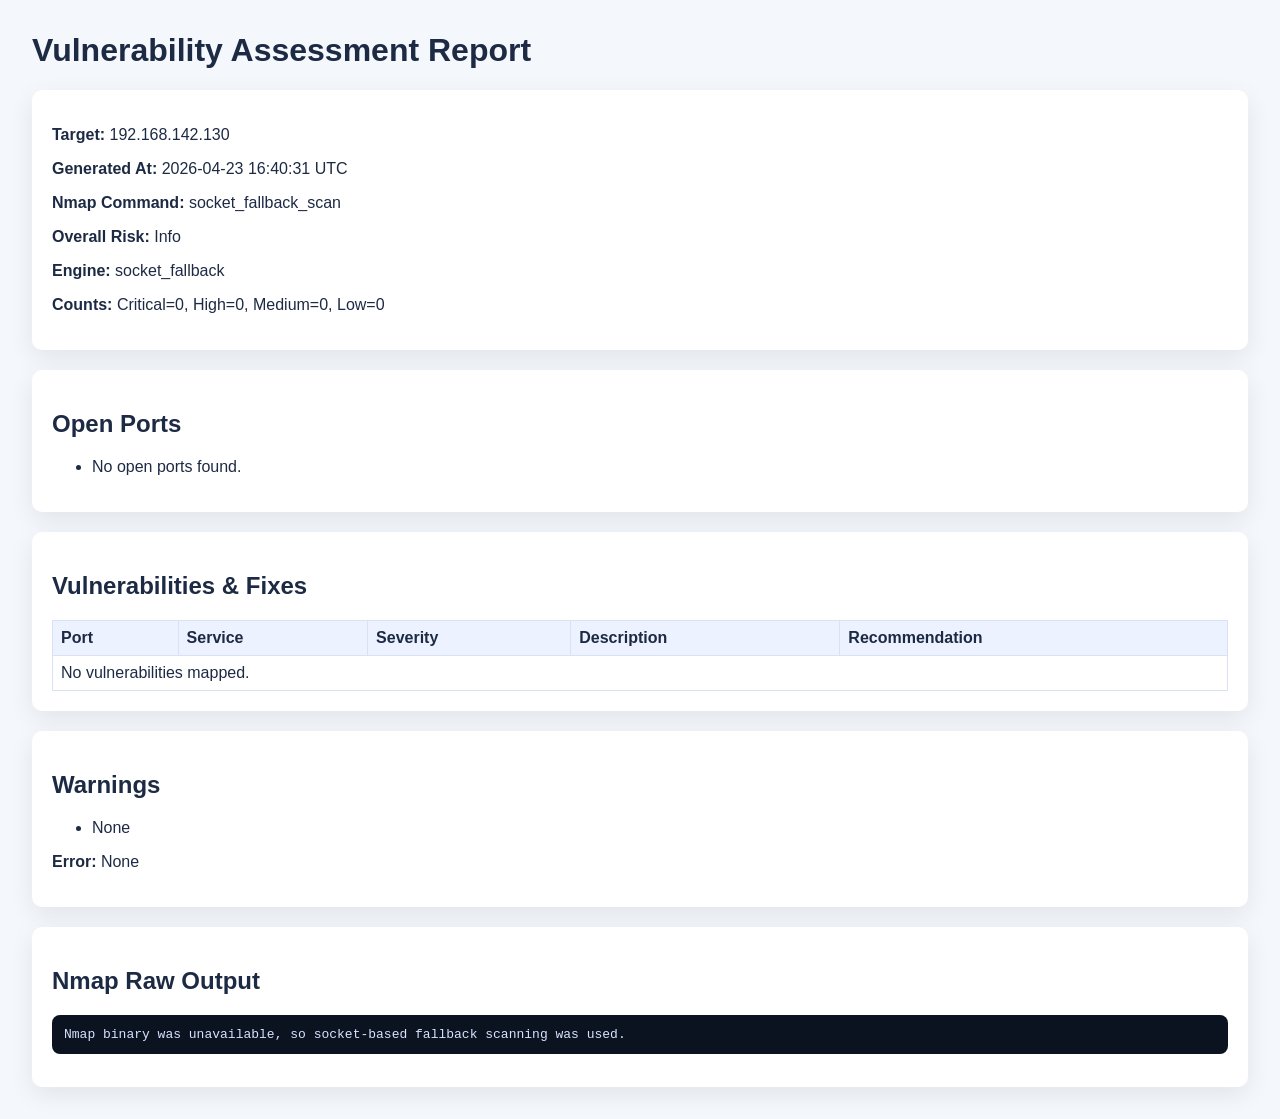
<file: reports/scan_b8466cfb2015.html>
<!doctype html>
<html>
<head>
<meta charset='utf-8'>
<title>Scan Report b8466cfb2015</title>
<style>
body{font-family:Arial,sans-serif;margin:32px;background:#f4f7fb;color:#1d2a44}
.card{background:#fff;border-radius:10px;padding:20px;margin-bottom:20px;box-shadow:0 8px 24px rgba(0,0,0,.08)}
table{width:100%;border-collapse:collapse}th,td{border:1px solid #d9e1f2;padding:8px;text-align:left}
th{background:#ecf2ff}pre{white-space:pre-wrap;background:#0b1220;color:#d7e3ff;padding:12px;border-radius:8px}
</style>
</head>
<body>
<h1>Vulnerability Assessment Report</h1>
<div class='card'>
<p><b>Target:</b> 192.168.142.130</p>
<p><b>Generated At:</b> 2026-04-23 16:40:31 UTC</p>
<p><b>Nmap Command:</b> socket_fallback_scan</p>
<p><b>Overall Risk:</b> Info</p>
<p><b>Engine:</b> socket_fallback</p>
<p><b>Counts:</b> Critical=0, High=0, Medium=0, Low=0</p>
</div>
<div class='card'><h2>Open Ports</h2><ul><li>No open ports found.</li></ul></div>
<div class='card'>
<h2>Vulnerabilities & Fixes</h2>
<table>
<tr><th>Port</th><th>Service</th><th>Severity</th><th>Description</th><th>Recommendation</th></tr>
<tr><td colspan='5'>No vulnerabilities mapped.</td></tr>
</table>
</div>
<div class='card'><h2>Warnings</h2><ul><li>None</li></ul><p><b>Error:</b> None</p></div>
<div class='card'><h2>Nmap Raw Output</h2><pre>Nmap binary was unavailable, so socket-based fallback scanning was used.</pre></div>
</body>
</html>
</file>
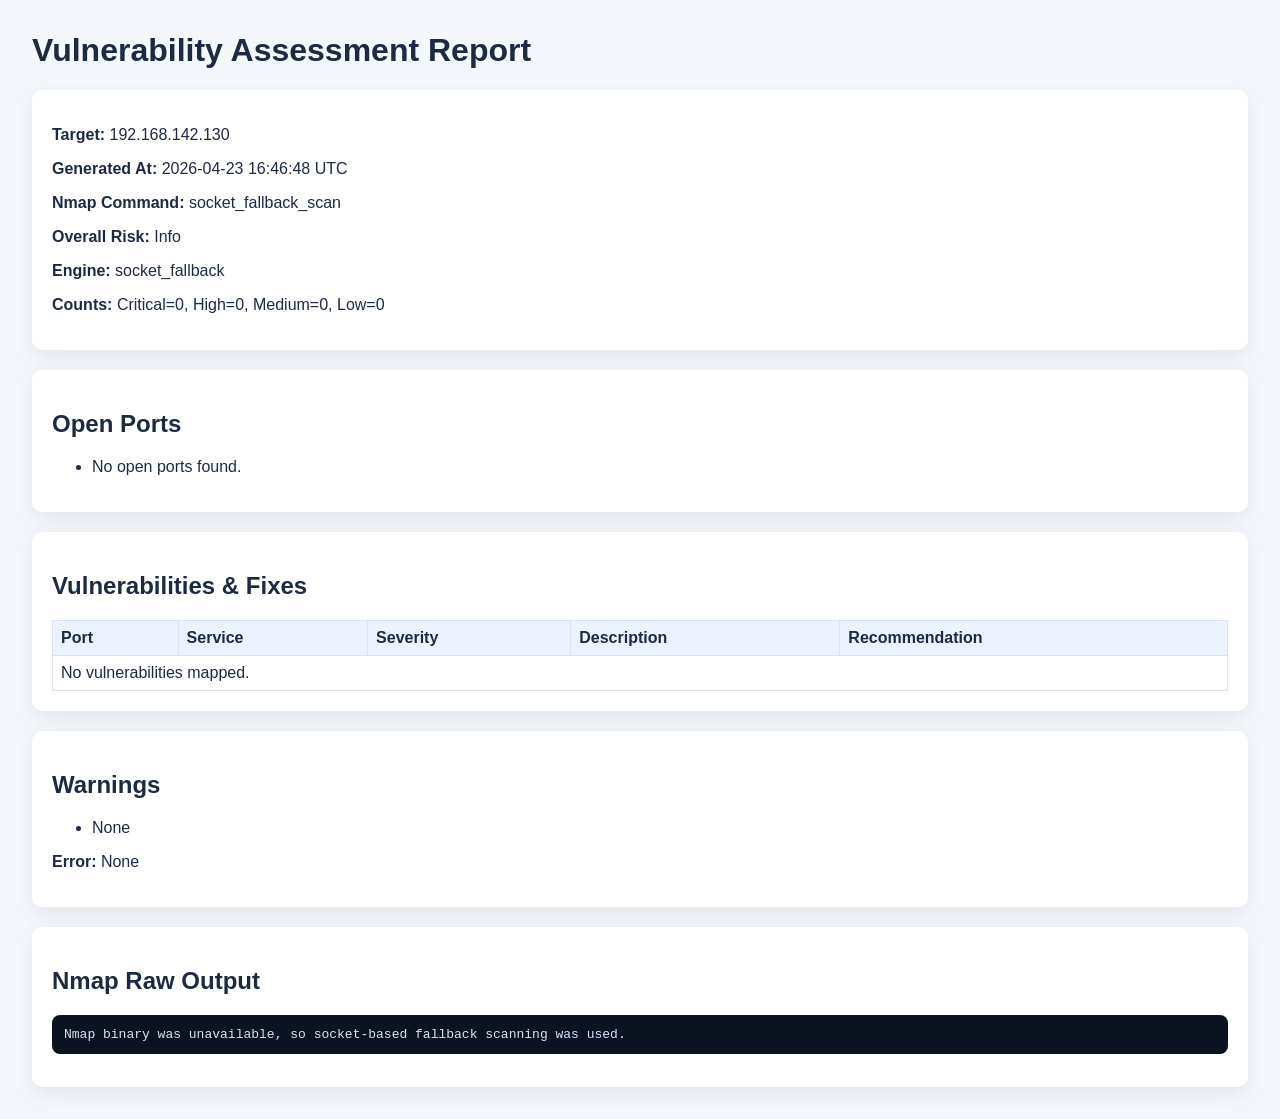
<file: reports/scan_f4e728ec2f99.html>
<!doctype html>
<html>
<head>
<meta charset='utf-8'>
<title>Scan Report f4e728ec2f99</title>
<style>
body{font-family:Arial,sans-serif;margin:32px;background:#f4f7fb;color:#1d2a44}
.card{background:#fff;border-radius:10px;padding:20px;margin-bottom:20px;box-shadow:0 8px 24px rgba(0,0,0,.08)}
table{width:100%;border-collapse:collapse}th,td{border:1px solid #d9e1f2;padding:8px;text-align:left}
th{background:#ecf2ff}pre{white-space:pre-wrap;background:#0b1220;color:#d7e3ff;padding:12px;border-radius:8px}
</style>
</head>
<body>
<h1>Vulnerability Assessment Report</h1>
<div class='card'>
<p><b>Target:</b> 192.168.142.130</p>
<p><b>Generated At:</b> 2026-04-23 16:46:48 UTC</p>
<p><b>Nmap Command:</b> socket_fallback_scan</p>
<p><b>Overall Risk:</b> Info</p>
<p><b>Engine:</b> socket_fallback</p>
<p><b>Counts:</b> Critical=0, High=0, Medium=0, Low=0</p>
</div>
<div class='card'><h2>Open Ports</h2><ul><li>No open ports found.</li></ul></div>
<div class='card'>
<h2>Vulnerabilities & Fixes</h2>
<table>
<tr><th>Port</th><th>Service</th><th>Severity</th><th>Description</th><th>Recommendation</th></tr>
<tr><td colspan='5'>No vulnerabilities mapped.</td></tr>
</table>
</div>
<div class='card'><h2>Warnings</h2><ul><li>None</li></ul><p><b>Error:</b> None</p></div>
<div class='card'><h2>Nmap Raw Output</h2><pre>Nmap binary was unavailable, so socket-based fallback scanning was used.</pre></div>
</body>
</html>
</file>
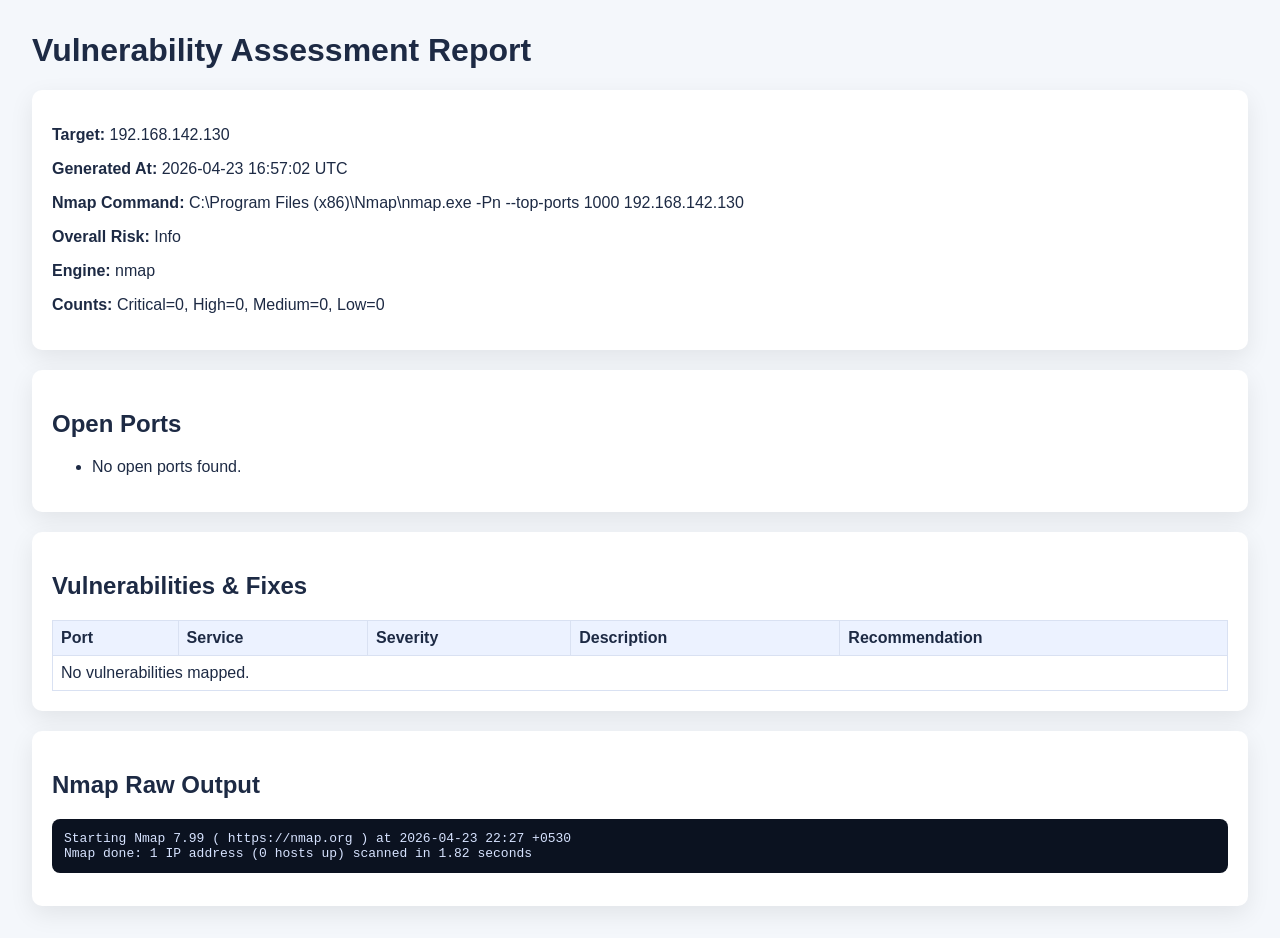
<file: reports/scan_f6133e63f6ac.html>
<!doctype html>
<html>
<head>
<meta charset='utf-8'>
<title>Scan Report f6133e63f6ac</title>
<style>
body{font-family:Arial,sans-serif;margin:32px;background:#f4f7fb;color:#1d2a44}
.card{background:#fff;border-radius:10px;padding:20px;margin-bottom:20px;box-shadow:0 8px 24px rgba(0,0,0,.08)}
table{width:100%;border-collapse:collapse}th,td{border:1px solid #d9e1f2;padding:8px;text-align:left}
th{background:#ecf2ff}pre{white-space:pre-wrap;background:#0b1220;color:#d7e3ff;padding:12px;border-radius:8px}
</style>
</head>
<body>
<h1>Vulnerability Assessment Report</h1>
<div class='card'>
<p><b>Target:</b> 192.168.142.130</p>
<p><b>Generated At:</b> 2026-04-23 16:57:02 UTC</p>
<p><b>Nmap Command:</b> C:\Program Files (x86)\Nmap\nmap.exe -Pn --top-ports 1000 192.168.142.130</p>
<p><b>Overall Risk:</b> Info</p>
<p><b>Engine:</b> nmap</p>
<p><b>Counts:</b> Critical=0, High=0, Medium=0, Low=0</p>
</div>
<div class='card'><h2>Open Ports</h2><ul><li>No open ports found.</li></ul></div>
<div class='card'>
<h2>Vulnerabilities & Fixes</h2>
<table>
<tr><th>Port</th><th>Service</th><th>Severity</th><th>Description</th><th>Recommendation</th></tr>
<tr><td colspan='5'>No vulnerabilities mapped.</td></tr>
</table>
</div>


<div class='card'><h2>Nmap Raw Output</h2><pre>Starting Nmap 7.99 ( https://nmap.org ) at 2026-04-23 22:27 +0530
Nmap done: 1 IP address (0 hosts up) scanned in 1.82 seconds</pre></div>
</body>
</html>
</file>
